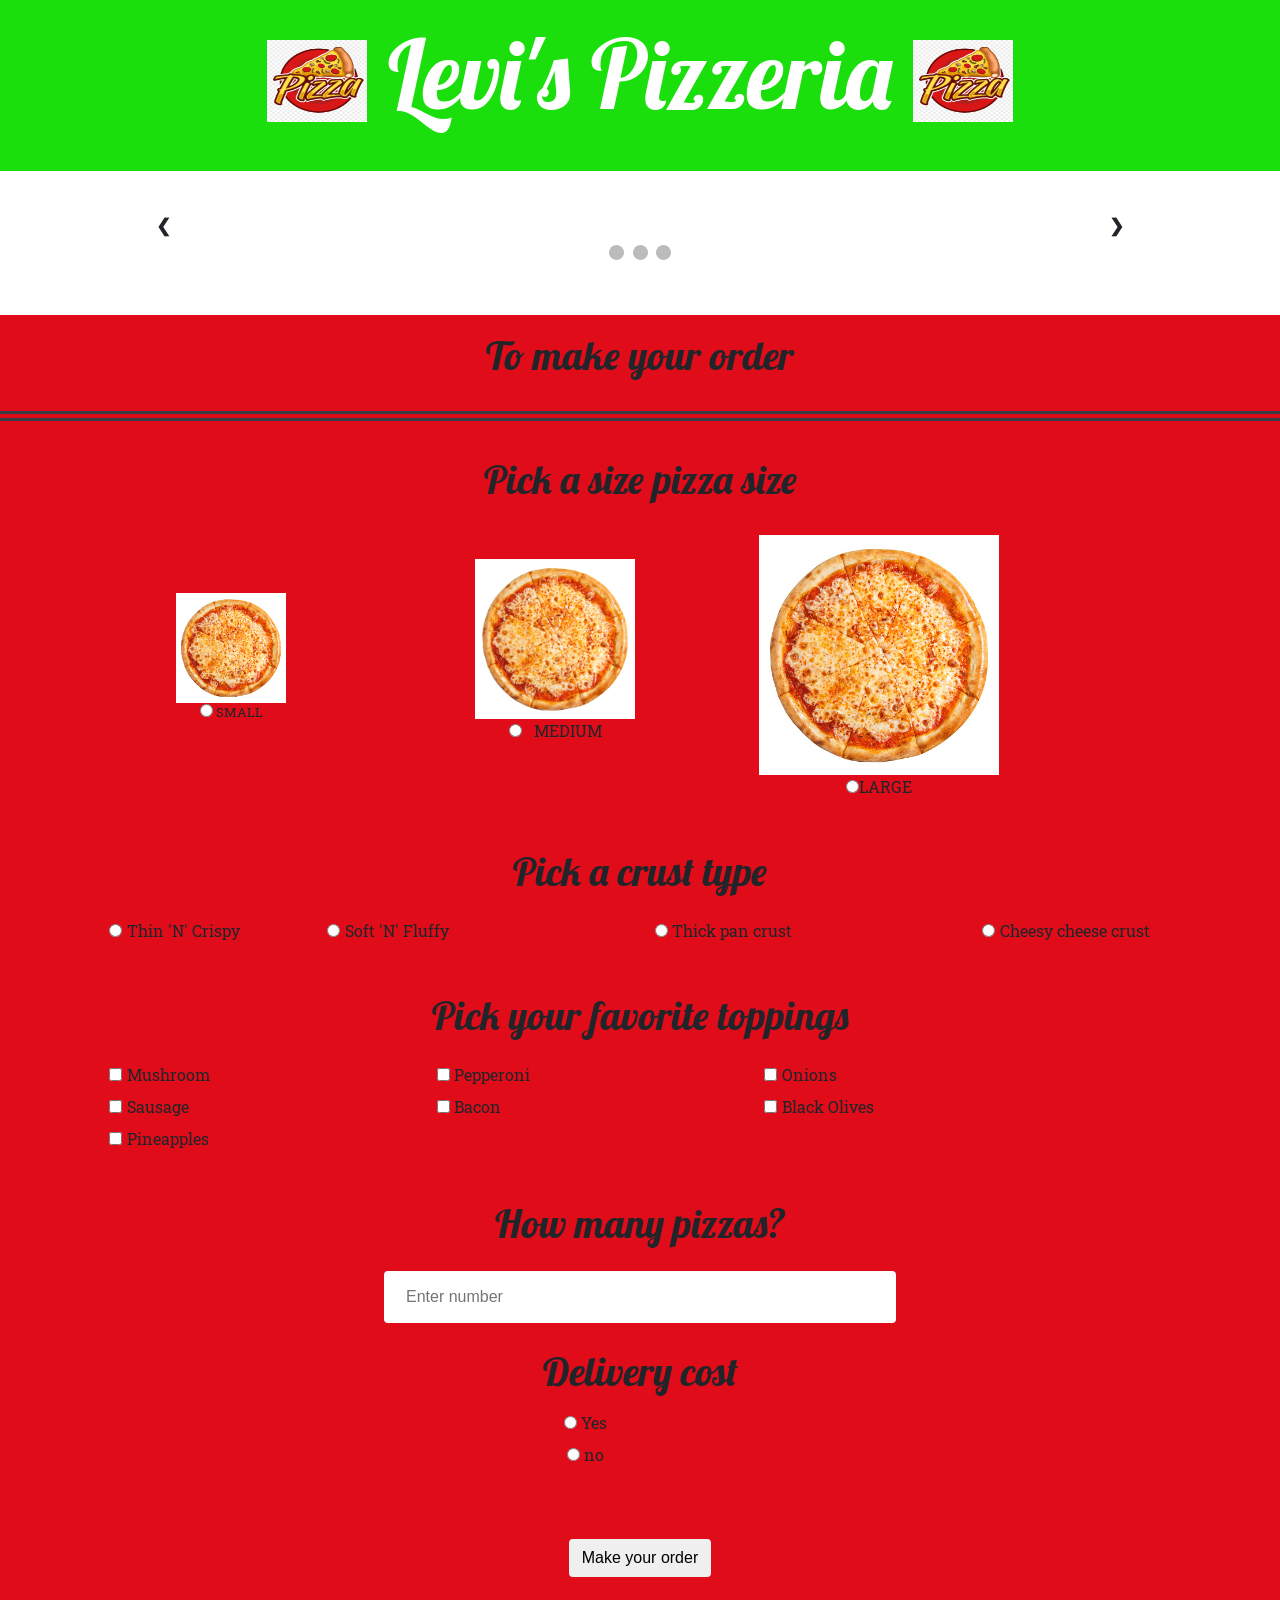
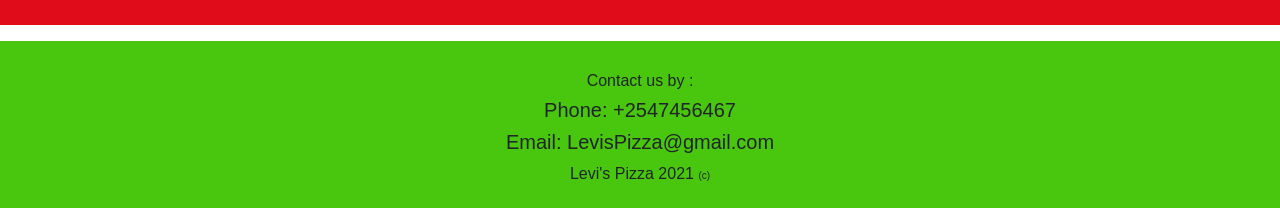
<file: index.html>
<!DOCTYPE html>
<html lang="en">

<head>
    <meta charset="UTF-8">
    <meta http-equiv="X-UA-Compatible" content="IE=edge">
    <meta name="viewport" content="width=device-width, initial-scale=1.0">

    <link rel="stylesheet" href="./css/styles.css">
    <link rel="stylesheet" href="https://maxcdn.bootstrapcdn.com/bootstrap/4.0.0/css/bootstrap.min.css" integrity="sha384-Gn5384xqQ1aoWXA+058RXPxPg6fy4IWvTNh0E263XmFcJlSAwiGgFAW/dAiS6JXm" crossorigin="anonymous">
    <script src="https://maxcdn.bootstrapcdn.com/bootstrap/4.0.0/js/bootstrap.min.js" integrity="sha384-JZR6Spejh4U02d8jOt6vLEHfe/JQGiRRSQQxSfFWpi1MquVdAyjUar5+76PVCmYl" crossorigin="anonymous">
    </script>
    <script src="https://code.jquery.com/jquery-3.3.1.min.js" integrity="sha256-FgpCb/KJQlLNfOu91ta32o/NMZxltwRo8QtmkMRdAu8=" crossorigin="anonymous"></script>
    <script src="./js/script.js"></script>
    <link rel="preconnect" href="https://fonts.googleapis.com">
    <link rel="preconnect" href="https://fonts.gstatic.com" crossorigin>
    <link href="https://fonts.googleapis.com/css2?family=Abril+Fatface&family=Creepster&family=Fjalla+One&family=Lobster&family=Pacifico&family=Roboto+Slab:wght@500&family=Satisfy&family=Special+Elite&family=Tourney&family=Zen+Tokyo+Zoo&display=swap" rel="stylesheet">
    <link rel="icon" href="./images/png-transparent-pizza-logo-pizza-delivery-italian-cuisine-chef-pizza-icon-logo-design-food-logo-cooking.png" type="image/x-icon">
    <title>Levi's Pizza</title>
</head>

<body>
    <header>
        <div class="top text-center pt-3 ">
            <div class="display-1"> <img src="./images/Pizza-logo-vector-PNG.png" width=" 100 " height="90 " class="pb-2"> Levi's Pizzeria
                <img src="./images/Pizza-logo-vector-PNG.png " width=" 100 " height=" 90 " class="pb-2">
            </div>
        </div>

    </header>
    <main>


        <div class="slideshow-container mt-5">


            <div class="mySlides fade">
                <div class="numbertext">1 / 3</div>
                <img src="./images/15-Minute-Pizza-WS-Thumbnail.png" style="width:100%">
                <div class="text display-4">WELCOME</div>
            </div>

            <div class="mySlides fade">
                <div class="numbertext">2 / 3</div>
                <img src="./images/delish-homemade-pizza-horizontal-1542312378.png" style="width:100%">
                <div class="text display-4">AND</div>
            </div>

            <div class="mySlides fade">
                <div class="numbertext">3 / 3</div>
                <img src="./images/Food-Pizza-Basil-Tomato.jpg" style="width:100%">
                <div class="text display-4">ENJOY</div>
            </div>

            <div>
                <a class="prev" onclick="plusSlides(-1)">&#10094;</a>
                <a class="next" onclick="plusSlides(1)">&#10095;</a>
            </div>
        </div>
        <br>


        <div style="text-align:center">
            <span class="dot" onmouseover="currentSlide(1)"></span>
            <span class="dot" onmouseover="currentSlide(2)"></span>
            <span class="dot" onmouseover="currentSlide(3)"></span>
        </div><br><br>
        <div class="order pb-5 containergi-fluid">
            <h1 class="ordertext text-center pb-3 pt-3">To make your order</h1>
            <hr class="double">
            <h1 class="ordertext text-center pt-2">Pick a size pizza size</h1><br>
            <form id="pizzaDetails">
                <div class="row container text-center ">

                    <div class="col-md-3 offset-1  small inline"><br><br><br> <img src="images/istockphoto-1168754685-170667a.jpg" height="110"> <br><label for="small"><input
                                type="radio" id="Small @ 500" name="crust" value="500"> SMALL</label>
                    </div>
                    <div class="col-md-4  medium"><br>
                        <img src="images/istockphoto-1168754685-170667a.jpg" height="160"><br><label for="medium">
                            <input type="radio" id="medium @ 700" name="crust" value="700">   MEDIUM</label><br>
                    </div>
                    <div class="col-md-3 large"><img src="images/istockphoto-1168754685-170667a.jpg" height="240"><br>
                        <label for="large">
                            <input type="radio" id="large @ 900" name="crust" value="900">LARGE</label>
                    </div>




                </div>
                <br>
                <h1 class="ordertext text-center pb-3 pt-3" style="display:block;">Pick a crust type
                </h1>
                <div style="display:block;">
                    <div class="row">
                        <div class="col-md-2 offset-1"> <input type="radio" id="Thin 'N' Crispy crust @ no extra cost" name="crust-type" value="0">
                            <label for="crispy">Thin 'N' Crispy</label><br></div>
                        <div class="col-md-3"> <input type="radio" id="Soft 'N' Fluffy crust @ aditonal 100" name="crust-type" value="100">
                            <label for="fluffy">Soft 'N' Fluffy</label><br></div>
                        <div class="col-md-3"> <input type="radio" id="Thick pan crust @ aditonal 100" name="crust-type" value="100">
                            <label for="thick">Thick pan crust</label></div>
                        <div class="col-md-2"> <input type="radio" id="Cheesy cheese crust @ aditonal 100" name="crust-type" value="100">
                            <label for="cheese">Cheesy cheese crust</label></div>
                    </div>
                </div>
                <br>
                <h1 class="ordertext text-center pb-3 pt-3" style="display:block;">Pick your favorite toppings
                </h1>
                <div>
                    <div class="row">
                        <div class="col-md-3 offset-1"> <input type="checkbox" id="mushrooms @ 35" name="toppings" value="35">
                            <label for="shroom">Mushroom</label><br></div>
                        <div class="col-md-3"> <input type="checkbox" id="pepperoni @ 47" name="toppings" value="47">
                            <label for="pepper">Pepperoni</label><br></div>
                        <div class="col-md-3"> <input type="checkbox" id="onion @ 13" name="toppings" value="13">

                            <label for="onion">Onions</label></div>
                    </div>
                    <div class="row">
                        <div class="col-md-3 offset-1"> <input type="checkbox" id="sausage @ 50" name="toppings" value="50">
                            <label for="sausage">Sausage</label></div>
                        <div class="col-md-3"> <input type="checkbox" id="bacon @ 50" name="toppings" value="50">
                            <label for="bacon">Bacon</label></div>

                        <div class="col-md-4"> <input type="checkbox" id="black olives @ 25" name="toppings" value="25">
                            <label for="olives">Black Olives</label></div>
                    </div>
                    <div class="row">
                        <div class="col-md-3 offset-1"> <input type="checkbox" id="pineapples @ 40" name="toppings" value="40">
                            <label for="pineapples">Pineapples</label></div>
                    </div>

                </div>
                <br>
                <h1 class="ordertext text-center pb-3 pt-3" style="display:block;">How many pizzas?
                </h1>
                <span class="span text-center"> <input type="number" class="" placeholder="Enter number"
                        id="number"></span>
                <br>
                <h1 class="text-center ordertext">Delivery cost</h1>
                <div class="row pt-2 pb-5 text-center">
                    <div class="col-md-3 offset-4"> <input type="radio" class="yes" id="And aditonal 200 for delivery" name="delivery" value="200">
                        <label for="delivery">Yes</label></div>
                    <div class="col-md-3 offset-4"> <input type="radio" id="" name="delivery" value="0">
                        <label for="delivery">no</label></div>
                </div>
                <span class="span text-center"> <input type="text" class="display" placeholder="Enter pick-up location"
                        id="text" required></span>

                <span class="span text-center pt-3 "> <button type="button" class="btn btn-default"
                        onclick="calculate()">Make your order</button></span>
            </form>
        </div>

        <p class="text-center" id="details"></p>
        <p id="size" class="text-center"></p>
        <p id="type" class="text-center"></p>
        <p id="top" class="text-center"></p>
        <p class="text-center" id="deliveryBill"></p>
        <p class="text-center" id="chargePer"></p>
        <p id="totalA" class="text-center"></p>
        <p id="locate" class="text-center"></p>
        <h1 class="text-center" id="total">
        </h1>
        <span class="text-center span display pb-4" id="checkout"> <button type="button" class="btn btn-danger">Check
                Out</button></span>
    </main>
    <footer style="padding-top:30px; padding-bottom :6px;" class="container-fluid darktext white">
        <h6 class="text-center">Contact us by :</h6>
        <h5 class="text-center">Phone: +2547456467</h5>
        <h5 class="text-center">Email: LevisPizza@gmail.com</h5>

        <p class=" text-center ">
            <font size="3">Levi's Pizza 2021</font>
            <font size="-2">(c)</font>
        </p>

    </footer>

</body>

</html>
</file>
<file: css/styles.css>
div.top {
    background-color: #1adf0c;
    font-family: "Lobster", cursive;
    color: white;
    padding-bottom: 40px;
}

h1.ordertext {
    font-family: "Lobster", cursive;
}

label {
    font-family: "Roboto Slab", serif;
}

div.text {
    font-family: "Creepster", cursive;
    color: #373d43;
}

hr.double {
    height: 10px;
    border-top: 10px double#373d43;
}

div.order {
    background-color: #e10c1a;
}

* {
    box-sizing: border-box;
}

.slideshow-container {
    max-width: 1000px;
    position: relative;
    margin: auto;
}

.mySlides {
    display: none;
}

.prev,
.next {
    cursor: pointer;
    position: absolute;
    top: 50%;
    width: auto;
    margin-top: -22px;
    padding: 16px;
    color: white;
    font-weight: bold;
    font-size: 18px;
    transition: 0.6s ease;
    border-radius: 0 3px 3px 0;
    user-select: none;
}

.next {
    right: 0;
    border-radius: 3px 0 0 3px;
}

.prev:hover,
.next:hover {
    background-color: rgba(0, 0, 0, 0.8);
}

.text {
    color: #f2f2f2;
    font-size: 15px;
    padding: 8px 12px;
    position: absolute;
    bottom: 8px;
    width: 100%;
    text-align: center;
}

.numbertext {
    color: #f2f2f2;
    font-size: 12px;
    padding: 8px 12px;
    position: absolute;
    top: 0;
}

.dot {
    cursor: pointer;
    height: 15px;
    width: 15px;
    margin: 0 2px;
    background-color: #bbb;
    border-radius: 50%;
    display: inline-block;
    transition: background-color 0.6s ease;
}

.active,
.dot:hover {
    background-color: #717171;
}

.fade {
    -webkit-animation-name: fade;
    -webkit-animation-duration: 1.5s;
    animation-name: fade;
    animation-duration: 1.5s;
}

@-webkit-keyframes fade {
    from {
        opacity: 0.4;
    }
    to {
        opacity: 1;
    }
}

@keyframes fade {
    from {
        opacity: 0.4;
    }
    to {
        opacity: 1;
    }
}

.span {
    display: block;
}

input[type="number"] {
    width: 40%;
    padding: 12px 20px;
    margin: 8px color white;
    box-sizing: border-box;
    border: 2px solid white;
    outline: none;
    border-radius: 4px;
}

input[type="text"] {
    width: 40%;
    padding: 12px 20px;
    margin: 8px color white;
    box-sizing: border-box;
    border: 2px solid white;
    outline: none;
    border-radius: 4px;
}

footer {
    background-color: rgb(73, 199, 15);
}

.display {
    display: none;
}
</file>
